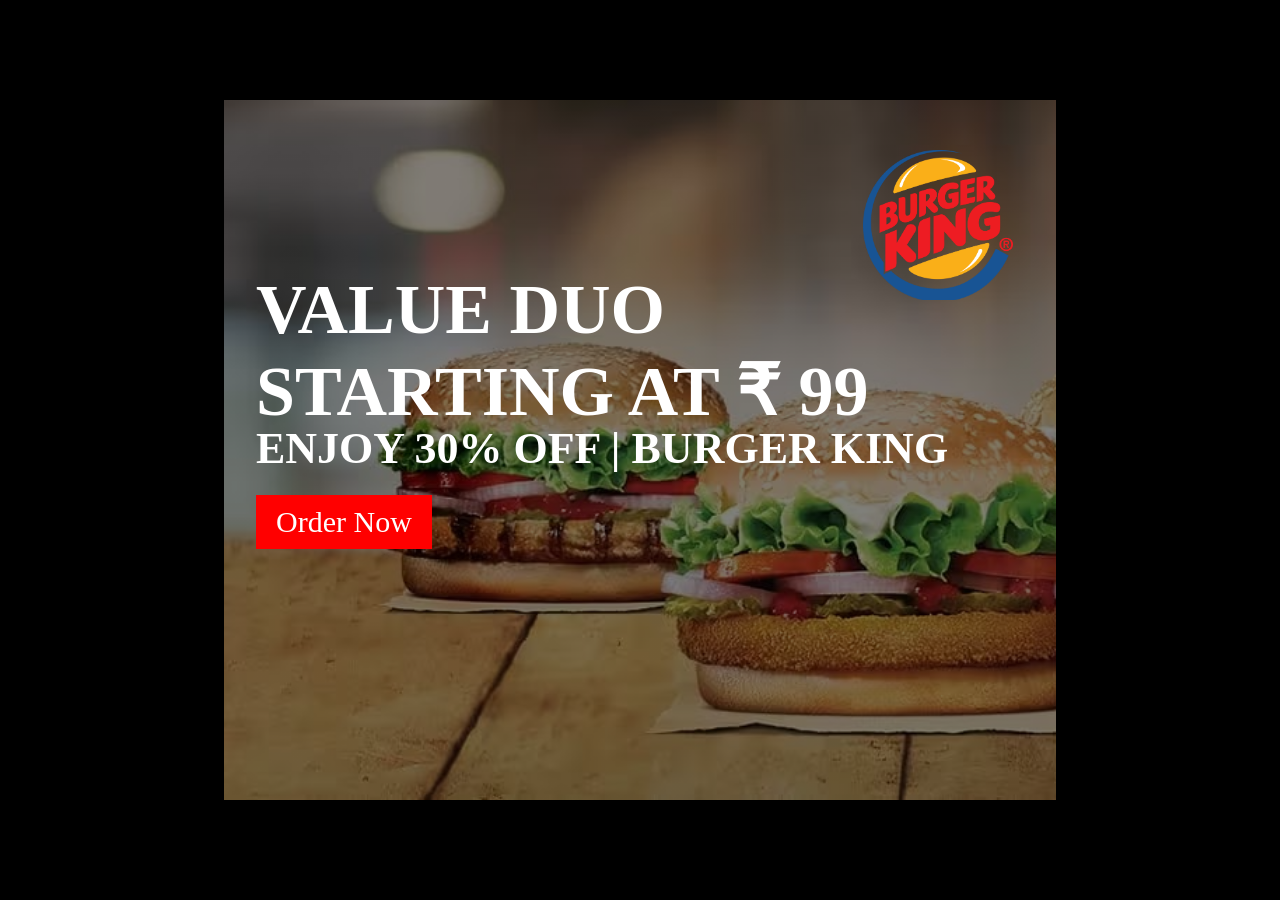
<file: html/burger/index.html>
<html>
<head>

  <link rel="stylesheet"type="text/css"href="style.css"> 
</head>
<body>
        
		 <div class="box"></div>
		 <div class="logo"></div>
		 <div class="content">
		 <h1>VALUE DUO <br>STARTING AT ₹ 99</h1>
		 </div>
		 <div class="letter">
		  <h1>ENJOY 30% OFF | BURGER KING </h1>
		 </div>
		 <a href="">Order Now</a>
</body>
</html>
</file>
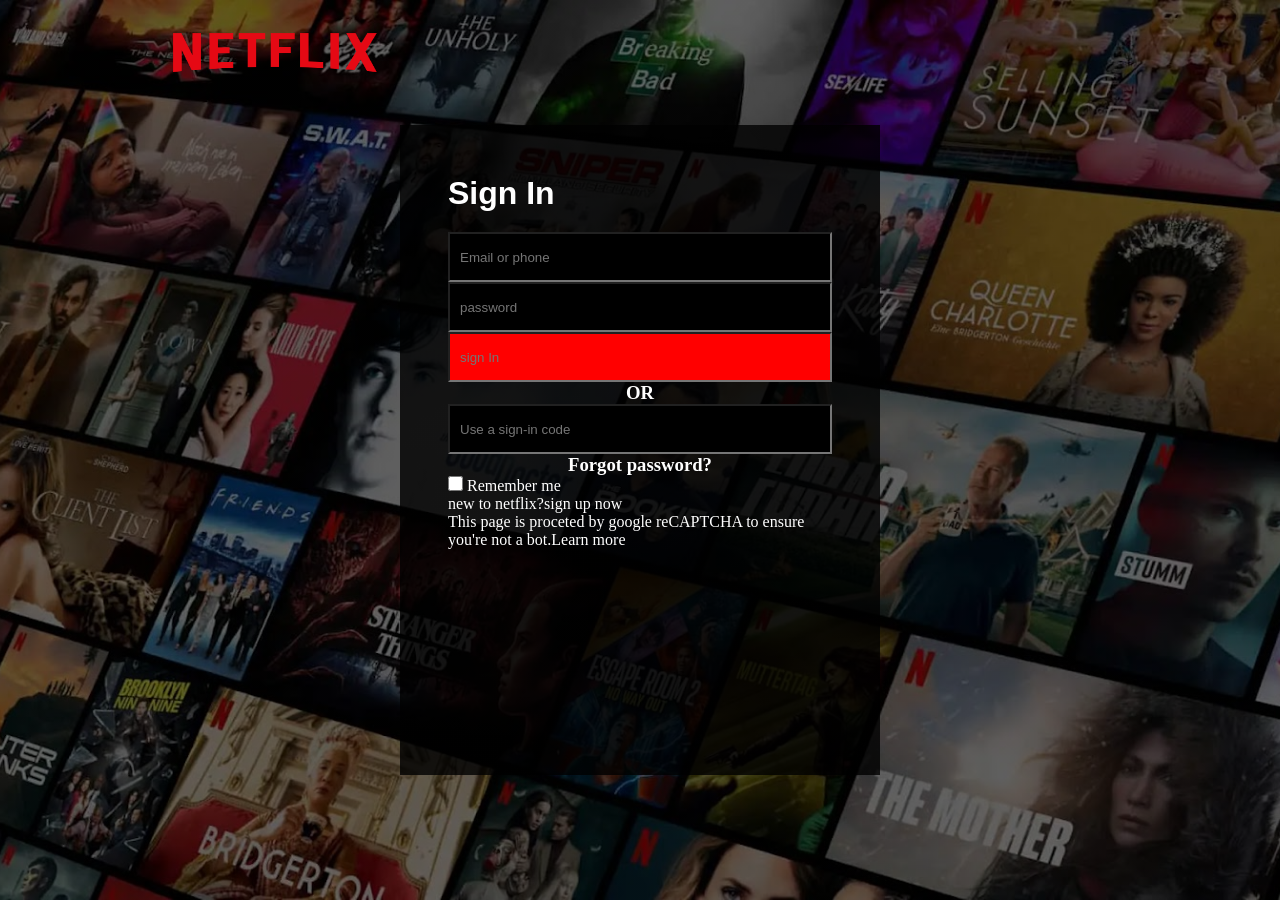
<file: html/netflix/index.html>
<html>
<head>

  <link rel="stylesheet"type="text/css"href="style.css"> 
</head>
<body>
        
		<div class="logo">
		<img src="images/logo.png" alt="">
		</div>
		<div class="form">
		<div class="form-content">
		<h1>Sign In </h1>
		
		<div class="inputs">
		 <input type="text"placeholder="Email or phone"> 
		 <input type="text"placeholder="password">  
		 <input type="text"placeholder="sign In"style="background-color:red" "color:white";>  
		 </div>
		
		<h3>OR</h3>
		<input type="text"placeholder="Use a sign-in code">
		
		<h3>Forgot password?</h3>
		<div class="check">
		<div class="check">
		<input type="checkbox" class="checks">
		<span>Remember me</span>
		<br>
		<span>new to netflix?sign up now</span>
		<br>
		<span>This page is proceted by google reCAPTCHA to ensure you're not a bot.Learn more</span>
		</div>
		
		
		
</body>
</html>
</file>
<file: html/burger/style.css>
*
{
    margin:0%;
	padding:0%;
	box-sizing:border-box;
}
body
{
	background-color: black;
}
.box
{
	height:700px;
	width:65%;
	background: linear-gradient(to right, rgba(0, 0, 0, 0.5), rgba(0, 0, 0, 0.5)), url('images/banner.jpg');
	position:absolute;
	transform:translate(-50%,-50%);
	left:50%;
	top:50%;
	background-repeat:no-repeat;
	background-size:cover;
}
.logo
{
	height:150px;
	width:150px;
	background-image:url('images/logo.png');
	margin:0%;
	padding:0%;
	background-size:cover;
	position:absolute;
	transform:translate(-50%,-50%);
	right:15%;
	top:25%;
}
.content
{
	position:absolute;
	font-size:35px;
	left:20%;
	top:30%;
	color:white;
}
.letter
{
	position:absolute;
	font-size:22px;
	left:20%;
	top:47%;
	color:white;
}
a
{
	padding:10px 20px;
	text-decoration:none;
	background-color:red;
	color:white;
	position:absolute;
	font-size:30px;
	left:20%;
	top:55%;
	
}
</file>
<file: html/netflix/style.css>
*
{
    margin:0%;
	padding:0%;
	box-sizing:border-box;
}
body
{
	background-image: linear-gradient(to right, rgba(0, 0, 0, 0.5), rgba(0, 0, 0, 0.5)), url('images/banner.jpg');
	height:100vh;
	width:100%;
	background-position:center;
	background-repeat:no-repeat;
	background-size:cover;
}
.logo
{
	height:100px;
	width:250px;
	position:relative;
	left:150px;
}
.logo img
{
	height:100px;
	width:100%;
}
.form
{
	height:650px;
	width:480px;
	position:absolute;
	transform:translate(-50%,-50%);
	left:50%;
	top:50%;
	background:linear-gradient(rgba(0,0,0,0.8),rgba(0,0,0,0.8));
}
.form-content
{
	height:550px;
	width:80%;
	margin:50px auto;
}
.form-content h1
{
	color:white;
	font-family:arial;
}
.inputs 
{
	margin-top:20px;
	
}
input
{
	height:50px;
	width:100%;
	padding-left:10px;
	background-color:black;	
}
h3
{
	text-align:center;
	color:white;
}
.checks
{
	height:15px;
	width:15px;
}
span
{
	color:white;
	
}
</file>
